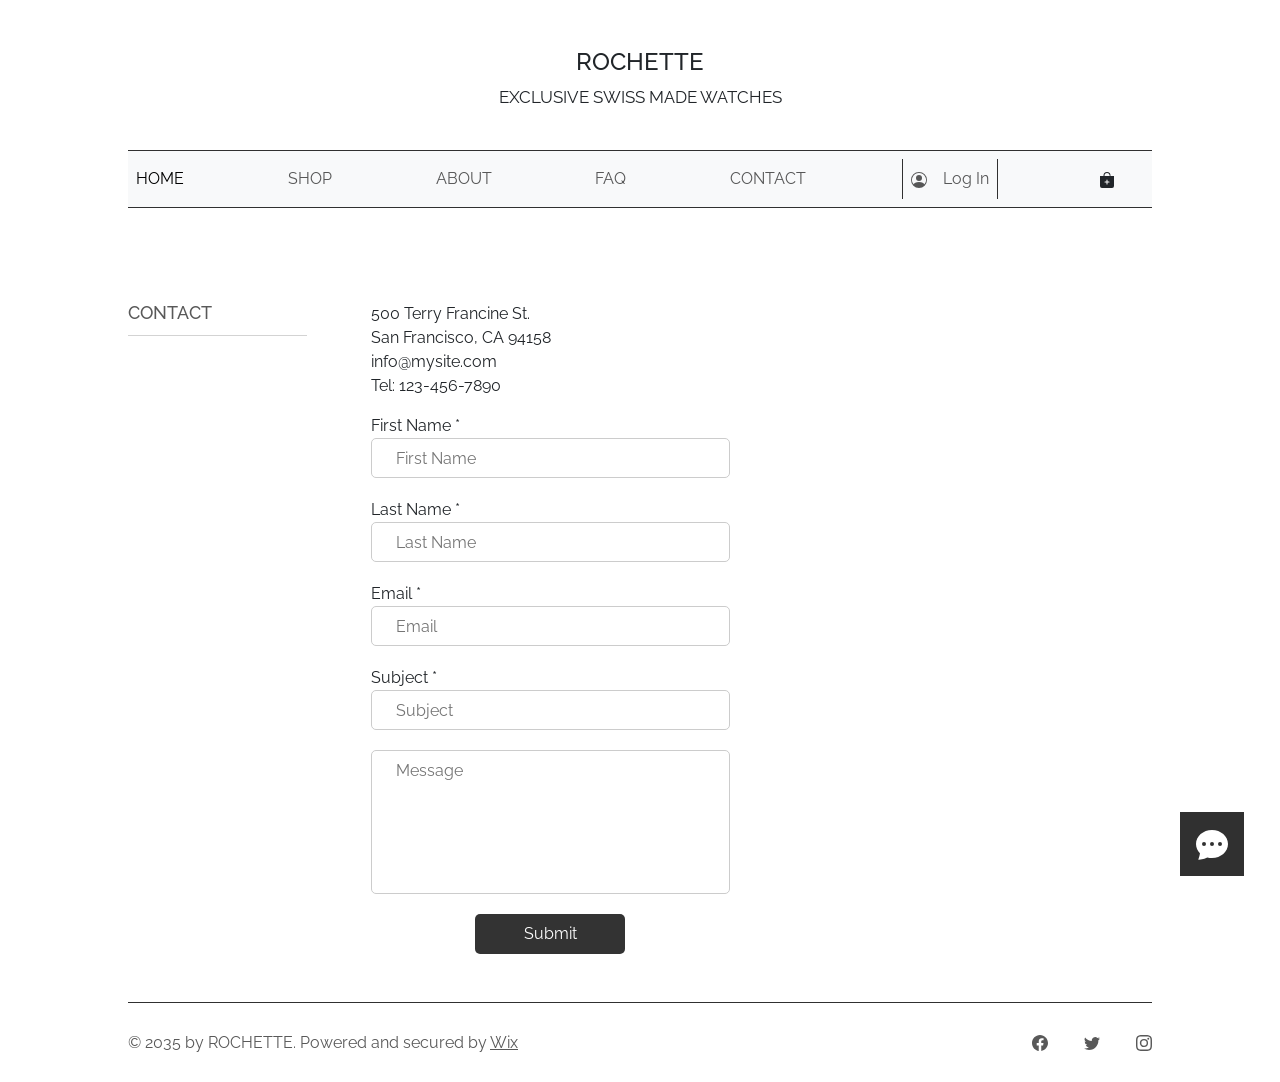
<file: luka/contact.html>
<!DOCTYPE html>
<html lang="en">
  <head>
    <meta charset="UTF-8" />
    <meta name="viewport" content="width=device-width, initial-scale=1.0" />
    <title>ROCHETTE Contact</title>
    <link rel="preconnect" href="https://fonts.googleapis.com" />
    <link rel="preconnect" href="https://fonts.gstatic.com" crossorigin />
    <link
      href="https://fonts.googleapis.com/css2?family=Raleway:ital,wght@0,100..900;1,100..900&display=swap"
      rel="stylesheet"
    />
    <link
      href="https://cdn.jsdelivr.net/npm/bootstrap@5.3.8/dist/css/bootstrap.min.css"
      rel="stylesheet"
      integrity="sha384-sRIl4kxILFvY47J16cr9ZwB07vP4J8+LH7qKQnuqkuIAvNWLzeN8tE5YBujZqJLB"
      crossorigin="anonymous"
    />
    <link rel="stylesheet" href="./style.css" />
  </head>
  <body>

    <!-- Header -->
    <header>
      <section class="title-container">
        <h1>ROCHETTE</h1>
        <p>EXCLUSIVE SWISS MADE WATCHES</p>
      </section>

      <nav class="navbar navbar-expand-lg bg-body-tertiary justify-content-end">
        <button
          class="navbar-toggler"
          type="button"
          data-bs-toggle="collapse"
          data-bs-target="#navbarSupportedContent"
          aria-controls="navbarSupportedContent"
          aria-expanded="false"
          aria-label="Toggle navigation">
          <span class="navbar-toggler-icon"></span>
        </button>

        <div class="collapse navbar-collapse" id="navbarSupportedContent">
          <ul class="navbar-nav mb-2 mb-lg-0">
            <li class="nav-item">
              <a class="nav-link active" href="./index.html">HOME</a>
            </li>
            <li class="nav-item">
              <a class="nav-link" href="./shop.html">SHOP</a>
            </li>
            <li class="nav-item">
              <a class="nav-link" href="./about.html">ABOUT</a>
            </li>
            <li class="nav-item">
              <a class="nav-link" href="./FAQ.html">FAQ</a>
            </li>
            <li class="nav-item">
              <a class="nav-link" href="./contact.html">CONTACT</a>
            </li>

            <!-- Login/Logout ღილაკი -->
            <li class="nav-item">
              <a href="./login.html" id="auth-link" class="nav-link with-border">
                <div class="icon">
                  <svg xmlns="http://www.w3.org/2000/svg" width="16" height="16" fill="currentColor" class="bi bi-person-circle" viewBox="0 0 16 16">
                    <path d="M11 6a3 3 0 1 1-6 0 3 3 0 0 1 6 0" />
                    <path fill-rule="evenodd" d="M0 8a8 8 0 1 1 16 0A8 8 0 0 1 0 8m8-7a7 7 0 0 0-5.468 11.37C3.242 11.226 4.805 10 8 10s4.757 1.225 5.468 2.37A7 7 0 0 0 8 1" />
                  </svg>
                </div>
                <span>Log In</span>
              </a>
            </li>

            <!-- Cart ღილაკი -->
            <li class="nav-item">
              <button class="btn" type="button" data-bs-toggle="offcanvas" data-bs-target="#offcanvasRight" aria-controls="offcanvasRight">
                <svg xmlns="http://www.w3.org/2000/svg" width="16" height="16" fill="currentColor" class="bi bi-bag-plus-fill" viewBox="0 0 16 16">
                  <path fill-rule="evenodd" d="M10.5 3.5a2.5 2.5 0 0 0-5 0V4h6zm1 0V4H15v10a2 2 0 0 1-2 2H3a2 2 0 0 1-2-2V4h3.5v-.5a3.5 3.5 0 1 1 7 0M8.5 8a.5.5 0 0 0-1 0v1.5H6a.5.5 0 0 0 0 1h1.5V12a.5.5 0 0 0 1 0v-1.5H10a.5.5 0 0 0 0-1H8.5z" />
                </svg>
              </button>
            </li>
          </ul>
        </div>
      </nav>
    </header>

    <!-- Main Content -->
    <main class="contact-main-content">
      <div class="contact-main-title">
        <h1>CONTACT</h1>
      </div>

      <section class="register-section">
        <p>
          500 Terry Francine St.<br />
          San Francisco, CA 94158<br />
          info@mysite.com<br />
          Tel: 123-456-7890
        </p>

        <!-- Contact Form -->
        <div id="contact-form" class="contact-form">
          <div class="form-group">
            <label>First Name *</label>
            <input type="text" id="first-name" placeholder="First Name" required />
          </div>
          <div class="form-group">
            <label>Last Name *</label>
            <input type="text" id="last-name" placeholder="Last Name" required />
          </div>
          <div class="form-group">
            <label>Email *</label>
            <input type="email" id="email" placeholder="Email" required />
          </div>
          <div class="form-group">
            <label>Subject *</label>
            <input type="text" id="subject" placeholder="Subject" required />
          </div>
          <textarea id="message" placeholder="Message" required></textarea>
          <button type="button" id="submit-btn">Submit</button>
        </div>
      </section>

      <!-- map -->
      <div class="map-container">
        <iframe
          src="https://www.google.com/maps/embed?pb=!1m18!1m12!1m3!1d3023.392398648398!2d-73.98565648459313!3d40.74881727932752!2m3!1f0!2f0!3f0!3m2!1i1024!2i768!4f13.1!3m3!1m2!1s0x89c259af18cfe6ff%3A0x6b42d868eead0f2f!2sEmpire%20State%20Building!5e0!3m2!1sen!2sus!4v1690000000000!5m2!1sen!2sus"
          style="border: 0"
          allowfullscreen=""
          loading="lazy"
          referrerpolicy="no-referrer-when-downgrade"
        ></iframe>
      </div>
    </main>

    <!-- Footer -->
    <footer class="contact-footer">
      <p>© 2035 by ROCHETTE. Powered and secured by <a href="https://www.wix.com/">Wix</a></p>
      <div class="icons">
        <svg xmlns="http://www.w3.org/2000/svg" width="16" height="16" fill="currentColor" class="bi bi-facebook" viewBox="0 0 16 16">
          <path d="M16 8.049c0-4.446-3.582-8.05-8-8.05C3.58 0-.002 3.603-.002 8.05c0 4.017 2.926 7.347 6.75 7.951v-5.625h-2.03V8.05H6.75V6.275c0-2.017 1.195-3.131 3.022-3.131.876 0 1.791.157 1.791.157v1.98h-1.009c-.993 0-1.303.621-1.303 1.258v1.51h2.218l-.354 2.326H9.25V16c3.824-.604 6.75-3.934 6.75-7.951" />
        </svg>
        <svg xmlns="http://www.w3.org/2000/svg" width="16" height="16" fill="currentColor" class="bi bi-twitter" viewBox="0 0 16 16">
          <path d="M5.026 15c6.038 0 9.341-5.003 9.341-9.334q.002-.211-.006-.422A6.7 6.7 0 0 0 16 3.542a6.7 6.7 0 0 1-1.889.518 3.3 3.3 0 0 0 1.447-1.817 6.5 6.5 0 0 1-2.087.793A3.286 3.286 0 0 0 7.875 6.03a9.32 9.32 0 0 1-6.767-3.429 3.29 3.29 0 0 0 1.018 4.382A3.3 3.3 0 0 1 .64 6.575v.045a3.29 3.29 0 0 0 2.632 3.218 3.2 3.2 0 0 1-.865.115 3 3 0 0 1-.614-.057 3.28 3.28 0 0 0 3.067 2.277A6.6 6.6 0 0 1 .78 13.58a6 6 0 0 1-.78-.045A9.34 9.34 0 0 0 5.026 15" />
        </svg>
        <svg xmlns="http://www.w3.org/2000/svg" width="16" height="16" fill="currentColor" class="bi bi-instagram" viewBox="0 0 16 16">
          <path d="M8 0C5.829 0 5.556.01 4.703.048 3.85.088 3.269.222 2.76.42a3.9 3.9 0 0 0-1.417.923A3.9 3.9 0 0 0 .42 2.76C.222 3.268.087 3.85.048 4.7.01 5.555 0 5.827 0 8.001c0 2.172.01 2.444.048 3.297.04.852.174 1.433.372 1.942.205.526.478.972.923 1.417.444.445.89.719 1.416.923.51.198 1.09.333 1.942.372C5.555 15.99 5.827 16 8 16s2.444-.01 3.298-.048c.851-.04 1.434-.174 1.943-.372a3.9 3.9 0 0 0 1.416-.923c.445-.445.718-.891.923-1.417.197-.509.332-1.09.372-1.942C15.99 10.445 16 10.173 16 8s-.01-2.445-.048-3.299c-.04-.851-.175-1.433-.372-1.941a3.9 3.9 0 0 0-.923-1.417A3.9 3.9 0 0 0 13.24.42c-.51-.198-1.092-.333-1.943-.372C10.443.01 10.172 0 7.998 0zm-.717 1.442h.718c2.136 0 2.389.007 3.232.046.78.035 1.204.166 1.486.275.373.145.64.319.92.599s.453.546.598.92c.11.281.24.705.275 1.485.039.843.047 1.096.047 3.231s-.008 2.389-.047 3.232c-.035.78-.166 1.203-.275 1.485a2.5 2.5 0 0 1-.599.919c-.28.28-.546.453-.92.598-.28.11-.704.24-1.485.276-.843.038-1.096.047-3.232.047s-2.39-.009-3.233-.047c-.78-.036-1.203-.166-1.485-.276a2.5 2.5 0 0 1-.92-.598 2.5 2.5 0 0 1-.6-.92c-.109-.281-.24-.705-.275-1.485-.038-.843-.046-1.096-.046-3.233s.008-2.388.046-3.231c.036-.78.166-1.204.276-1.486.145-.373.319-.64.599-.92s.546-.453.92-.598c.282-.11.705-.24 1.485-.276.738-.034 1.024-.044 2.515-.045zm4.988 1.328a.96.96 0 1 0 0 1.92.96.96 0 0 0 0-1.92m-4.27 1.122a4.109 4.109 0 1 0 0 8.217 4.109 4.109 0 0 0 0-8.217m0 1.441a2.667 2.667 0 1 1 0 5.334 2.667 2.667 0 0 1 0-5.334" />
        </svg>
      </div>
    </footer>

    <!-- Chat  -->
    <div class="message">
      <div class="svg">
        <svg xmlns="http://www.w3.org/2000/svg" width="32" height="32" fill="currentColor" class="bi bi-chat-dots-fill" viewBox="0 0 16 16">
          <path d="M16 8c0 3.866-3.582 7-8 7a9 9 0 0 1-2.347-.306c-.584.296-1.925.864-4.181 1.234-.2.032-.352-.176-.273-.362.354-.836.674-1.95.77-2.966C.744 11.37 0 9.76 0 8c0-3.866 3.582-7 8-7s8 3.134 8 7M5 8a1 1 0 1 0-2 0 1 1 0 0 0 2 0m4 0a1 1 0 1 0-2 0 1 1 0 0 0 2 0m3 1a1 1 0 1 0 0-2 1 1 0 0 0 0 2" />
        </svg>
      </div>
    </div>

    <!-- Cart Sidebar -->
    <div class="offcanvas offcanvas-end" tabindex="-1" id="offcanvasRight" aria-labelledby="offcanvasRightLabel">
      <div class="offcanvas-header">
        <h5 class="offcanvas-title" id="offcanvasRightLabel">CART</h5>
        <button type="button" class="btn-close" data-bs-dismiss="offcanvas" aria-label="Close"></button>
      </div>
      <div class="offcanvas-body">
        <p>Your cart is empty.</p>
      </div>
    </div>

    <!-- Success Popup -->
    <div id="success-popup" class="success-popup" style="display:none;">
      <div class="success-popup-content">
        <p>✓</p>
        <h3>Message Sent!</h3>
        <p>We'll get back to you soon.</p>
        <button onclick="closePopup()">Close</button>
      </div>
    </div>

    <script src="https://cdn.jsdelivr.net/npm/bootstrap@5.3.8/dist/js/bootstrap.bundle.min.js" integrity="sha384-FKyoEForCGlyvwx9Hj09JcYn3nv7wiPVlz7YYwJrWVcXK/BmnVDxM+D2scQbITxI" crossorigin="anonymous"></script>
    <script src="./js/auth.js"></script>
    <script src="./js/contact.js"></script>
  </body>
</html>
</file>
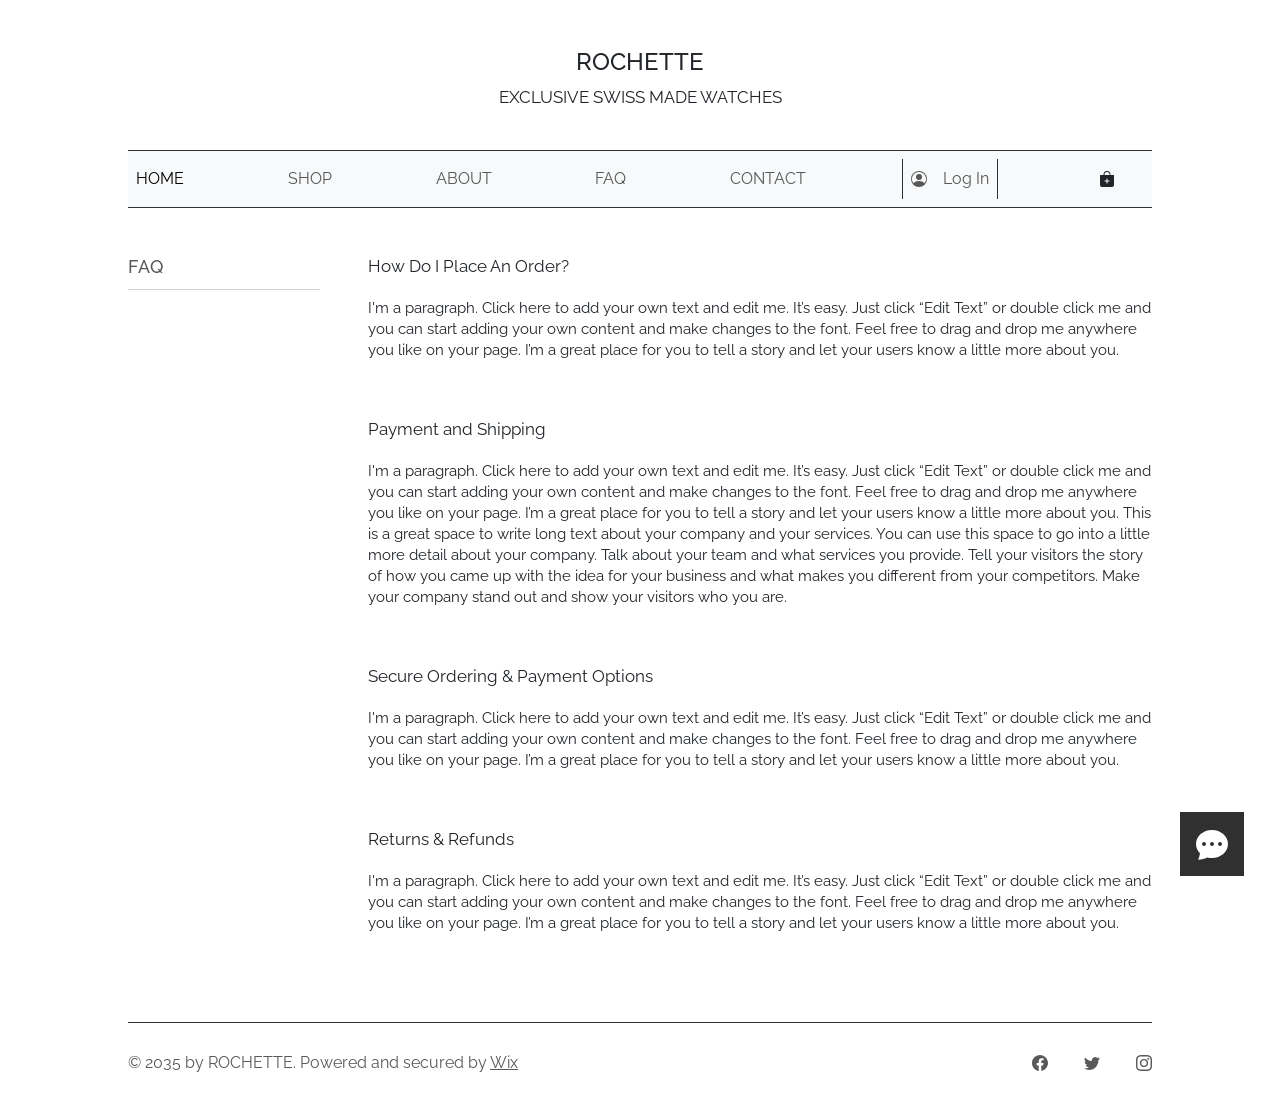
<file: luka/FAQ.html>
<html lang="en">
  <head>
    <meta charset="UTF-8" />
    <meta name="viewport" content="width=device-width, initial-scale=1.0" />
    <title>ROCHETTE Faq</title>
    <link rel="preconnect" href="https://fonts.googleapis.com" />
    <link rel="preconnect" href="https://fonts.gstatic.com" crossorigin />
    <link
      href="https://fonts.googleapis.com/css2?family=Raleway:ital,wght@0,100..900;1,100..900&display=swap"
      rel="stylesheet"
    />
    <link
      href="https://cdn.jsdelivr.net/npm/bootstrap@5.3.8/dist/css/bootstrap.min.css"
      rel="stylesheet"
      integrity="sha384-sRIl4kxILFvY47J16cr9ZwB07vP4J8+LH7qKQnuqkuIAvNWLzeN8tE5YBujZqJLB"
      crossorigin="anonymous"
    />
    <link rel="stylesheet" href="./style.css" />
  </head>
  <body>
    <header>
      <section class="title-container">
        <h1>ROCHETTE</h1>
        <p>EXCLUSIVE SWISS MADE WATCHES</p>
      </section>

      <nav class="navbar navbar-expand-lg bg-body-tertiary justify-content-end">
        <button
          class="navbar-toggler"
          type="button"
          data-bs-toggle="collapse"
          data-bs-target="#navbarSupportedContent"
          aria-controls="navbarSupportedContent"
          aria-expanded="false"
          aria-label="Toggle navigation"
        >
          <span class="navbar-toggler-icon"></span>
        </button>
        <div class="collapse navbar-collapse" id="navbarSupportedContent">
          <ul class="navbar-nav mb-2 mb-lg-0">
            <li class="nav-item">
              <a class="nav-link active" href="./index.html">HOME</a>
            </li>
            <li class="nav-item">
              <a class="nav-link" href="./shop.html">SHOP</a>
            </li>
            <li class="nav-item">
              <a class="nav-link" href="./about.html">ABOUT</a>
            </li>
            <li class="nav-item">
              <a class="nav-link" href="./FAQ.html">FAQ</a>
            </li>
            <li class="nav-item">
              <a class="nav-link" href="./contact.html">CONTACT</a>
            </li>
            <li class="nav-item">
              <a href="./login.html" id="auth-link" class="nav-link with-border">
                <div class="icon">
                  <svg
                    xmlns="http://www.w3.org/2000/svg"
                    width="16"
                    height="16"
                    fill="currentColor"
                    class="bi bi-person-circle"
                    viewBox="0 0 16 16">
                    <path d="M11 6a3 3 0 1 1-6 0 3 3 0 0 1 6 0" />
                    <path
                      fill-rule="evenodd" d="M0 8a8 8 0 1 1 16 0A8 8 0 0 1 0 8m8-7a7 7 0 0 0-5.468 11.37C3.242 11.226 4.805 10 8 10s4.757 1.225 5.468 2.37A7 7 0 0 0 8 1"/>
                  </svg>
                </div>
                <span>Log In</span></a 2>
            </li>
            <li class="nav-item">

              <button
                class="btn"
                type="button"
                data-bs-toggle="offcanvas"
                data-bs-target="#offcanvasRight"
                aria-controls="offcanvasRight"
              >

                <svg
                  xmlns="http://www.w3.org/2000/svg"
                  width="16"
                  height="16"
                  fill="currentColor"
                  class="bi bi-bag-plus-fill"
                  viewBox="0 0 16 16"
                >
                  <path
                    fill-rule="evenodd"
                    d="M10.5 3.5a2.5 2.5 0 0 0-5 0V4h6zm1 0V4H15v10a2 2 0 0 1-2 2H3a2 2 0 0 1-2-2V4h3.5v-.5a3.5 3.5 0 1 1 7 0M8.5 8a.5.5 0 0 0-1 0v1.5H6a.5.5 0 0 0 0 1h1.5V12a.5.5 0 0 0 1 0v-1.5H10a.5.5 0 0 0 0-1H8.5z"
                  /></svg
              ></a>
            </li>
          </ul>
        </div>
      </nav>
    </header>

    <main class="faq-main-content">
      <div class="faq-title">
        <h1>FAQ</h1>
      </div>

      <div class="faq-text">
        <span class="faq-text-titles">How Do I Place An Order?</span>

        <br />
        <br />

        <p>
          I'm a paragraph. Click here to add your own text and edit me. It’s
          easy. Just click “Edit Text” or double click me and you can start
          adding your own content and make changes to the font. Feel free to
          drag and drop me anywhere you like on your page. I’m a great place for
          you to tell a story and let your users know a little more about you.
        </p>

        <br />
        <br />

        <span class="faq-text-titles">Payment and Shipping</span>

        <br />
        <br />

        <p>
          I'm a paragraph. Click here to add your own text and edit me. It’s
          easy. Just click “Edit Text” or double click me and you can start
          adding your own content and make changes to the font. Feel free to
          drag and drop me anywhere you like on your page. I’m a great place for
          you to tell a story and let your users know a little more about you.
          This is a great space to write long text about your company and your
          services. You can use this space to go into a little more detail about
          your company. Talk about your team and what services you provide. Tell
          your visitors the story of how you came up with the idea for your
          business and what makes you different from your competitors. Make your
          company stand out and show your visitors who you are.
        </p>

        <br />
        <br />

        <span class="faq-text-titles">​Secure Ordering & Payment Options</span>

        <br />
        <br />

        <p>
          I'm a paragraph. Click here to add your own text and edit me. It’s
          easy. Just click “Edit Text” or double click me and you can start
          adding your own content and make changes to the font. Feel free to
          drag and drop me anywhere you like on your page. I’m a great place for
          you to tell a story and let your users know a little more about you.
        </p>
        ​ <br />
        <br />

        <span class="faq-text-titles">Returns & Refunds</span>

        <br />
        <br />

        <p>
          I'm a paragraph. Click here to add your own text and edit me. It’s
          easy. Just click “Edit Text” or double click me and you can start
          adding your own content and make changes to the font. Feel free to
          drag and drop me anywhere you like on your page. I’m a great place for
          you to tell a story and let your users know a little more about you.
        </p>
      </div>
    </main>

    <footer class="faq-footer">
      <p>
        © 2035 by ROCHETTE. Powered and secured by
        <a href="https://www.wix.com/">Wix</a>
      </p>

      <div class="icons">
        <svg
          xmlns="http://www.w3.org/2000/svg"
          width="16"
          height="16"
          fill="currentColor"
          class="bi bi-facebook"
          viewBox="0 0 16 16"
        >
          <path
            d="M16 8.049c0-4.446-3.582-8.05-8-8.05C3.58 0-.002 3.603-.002 8.05c0 4.017 2.926 7.347 6.75 7.951v-5.625h-2.03V8.05H6.75V6.275c0-2.017 1.195-3.131 3.022-3.131.876 0 1.791.157 1.791.157v1.98h-1.009c-.993 0-1.303.621-1.303 1.258v1.51h2.218l-.354 2.326H9.25V16c3.824-.604 6.75-3.934 6.75-7.951"
          />
        </svg>
        <svg
          xmlns="http://www.w3.org/2000/svg"
          width="16"
          height="16"
          fill="currentColor"
          class="bi bi-twitter"
          viewBox="0 0 16 16"
        >
          <path
            d="M5.026 15c6.038 0 9.341-5.003 9.341-9.334q.002-.211-.006-.422A6.7 6.7 0 0 0 16 3.542a6.7 6.7 0 0 1-1.889.518 3.3 3.3 0 0 0 1.447-1.817 6.5 6.5 0 0 1-2.087.793A3.286 3.286 0 0 0 7.875 6.03a9.32 9.32 0 0 1-6.767-3.429 3.29 3.29 0 0 0 1.018 4.382A3.3 3.3 0 0 1 .64 6.575v.045a3.29 3.29 0 0 0 2.632 3.218 3.2 3.2 0 0 1-.865.115 3 3 0 0 1-.614-.057 3.28 3.28 0 0 0 3.067 2.277A6.6 6.6 0 0 1 .78 13.58a6 6 0 0 1-.78-.045A9.34 9.34 0 0 0 5.026 15"
          />
        </svg>
        <svg
          xmlns="http://www.w3.org/2000/svg"
          width="16"
          height="16"
          fill="currentColor"
          class="bi bi-instagram"
          viewBox="0 0 16 16"
        >
          <path
            d="M8 0C5.829 0 5.556.01 4.703.048 3.85.088 3.269.222 2.76.42a3.9 3.9 0 0 0-1.417.923A3.9 3.9 0 0 0 .42 2.76C.222 3.268.087 3.85.048 4.7.01 5.555 0 5.827 0 8.001c0 2.172.01 2.444.048 3.297.04.852.174 1.433.372 1.942.205.526.478.972.923 1.417.444.445.89.719 1.416.923.51.198 1.09.333 1.942.372C5.555 15.99 5.827 16 8 16s2.444-.01 3.298-.048c.851-.04 1.434-.174 1.943-.372a3.9 3.9 0 0 0 1.416-.923c.445-.445.718-.891.923-1.417.197-.509.332-1.09.372-1.942C15.99 10.445 16 10.173 16 8s-.01-2.445-.048-3.299c-.04-.851-.175-1.433-.372-1.941a3.9 3.9 0 0 0-.923-1.417A3.9 3.9 0 0 0 13.24.42c-.51-.198-1.092-.333-1.943-.372C10.443.01 10.172 0 7.998 0zm-.717 1.442h.718c2.136 0 2.389.007 3.232.046.78.035 1.204.166 1.486.275.373.145.64.319.92.599s.453.546.598.92c.11.281.24.705.275 1.485.039.843.047 1.096.047 3.231s-.008 2.389-.047 3.232c-.035.78-.166 1.203-.275 1.485a2.5 2.5 0 0 1-.599.919c-.28.28-.546.453-.92.598-.28.11-.704.24-1.485.276-.843.038-1.096.047-3.232.047s-2.39-.009-3.233-.047c-.78-.036-1.203-.166-1.485-.276a2.5 2.5 0 0 1-.92-.598 2.5 2.5 0 0 1-.6-.92c-.109-.281-.24-.705-.275-1.485-.038-.843-.046-1.096-.046-3.233s.008-2.388.046-3.231c.036-.78.166-1.204.276-1.486.145-.373.319-.64.599-.92s.546-.453.92-.598c.282-.11.705-.24 1.485-.276.738-.034 1.024-.044 2.515-.045zm4.988 1.328a.96.96 0 1 0 0 1.92.96.96 0 0 0 0-1.92m-4.27 1.122a4.109 4.109 0 1 0 0 8.217 4.109 4.109 0 0 0 0-8.217m0 1.441a2.667 2.667 0 1 1 0 5.334 2.667 2.667 0 0 1 0-5.334"
          />
        </svg>
      </div>
    </footer>

    <div class="message">
      <div class="svg">
        <svg
          xmlns="http://www.w3.org/2000/svg"
          width="32"
          height="32"
          fill="currentColor"
          class="bi bi-chat-dots-fill"
          viewBox="0 0 16 16"
        >
          <path
            d="M16 8c0 3.866-3.582 7-8 7a9 9 0 0 1-2.347-.306c-.584.296-1.925.864-4.181 1.234-.2.032-.352-.176-.273-.362.354-.836.674-1.95.77-2.966C.744 11.37 0 9.76 0 8c0-3.866 3.582-7 8-7s8 3.134 8 7M5 8a1 1 0 1 0-2 0 1 1 0 0 0 2 0m4 0a1 1 0 1 0-2 0 1 1 0 0 0 2 0m3 1a1 1 0 1 0 0-2 1 1 0 0 0 0 2"
          />
        </svg>
      </div>
    </div>

    <div
      class="offcanvas offcanvas-end"
      tabindex="-1"
      id="offcanvasRight"
      aria-labelledby="offcanvasRightLabel"
    >
      <div class="offcanvas-header">
        <h5 class="offcanvas-title" id="offcanvasRightLabel">
          Offcanvas right
        </h5>
        <button
          type="button"
          class="btn-close"
          data-bs-dismiss="offcanvas"
          aria-label="Close"
        ></button>
      </div>
      <div
        class="offcanvas-body d-flex justify-content-center align-items-center"
      >
        <p>Your cart is empty.</p>
      </div>
    </div>

    <script
      src="https://cdn.jsdelivr.net/npm/bootstrap@5.3.8/dist/js/bootstrap.bundle.min.js"
      integrity="sha384-FKyoEForCGlyvwx9Hj09JcYn3nv7wiPVlz7YYwJrWVcXK/BmnVDxM+D2scQbITxI"
      crossorigin="anonymous"></script>
      <script src="./js/auth.js"></script>
  </body>
</html>
</file>
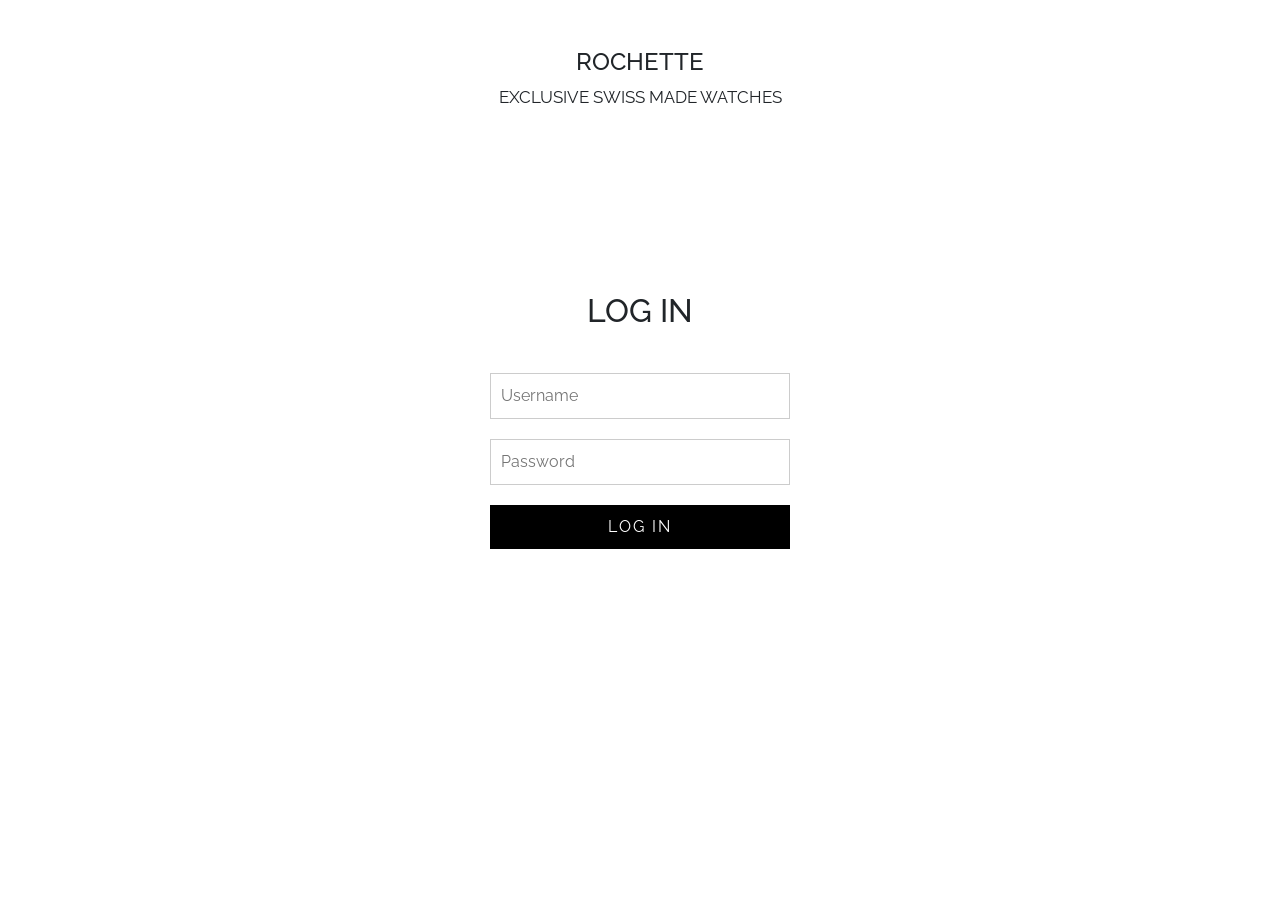
<file: luka/login.html>
<!DOCTYPE html>
<html lang="en">
<head>
    <meta charset="UTF-8" />
    <meta name="viewport" content="width=device-width, initial-scale=1.0" />
    <title>ROCHETTE - Login</title>
    <link rel="preconnect" href="https://fonts.googleapis.com" />
    <link rel="preconnect" href="https://fonts.gstatic.com" crossorigin />
    <link href="https://fonts.googleapis.com/css2?family=Raleway:ital,wght@0,100..900;1,100..900&display=swap" rel="stylesheet" />
    <link href="https://cdn.jsdelivr.net/npm/bootstrap@5.3.8/dist/css/bootstrap.min.css" rel="stylesheet" />
    <link rel="stylesheet" href="./style.css" />
</head>

<body>
    <header>
        <section class="title-container">
            <h1>ROCHETTE</h1>
            <p>EXCLUSIVE SWISS MADE WATCHES</p>
        </section>
    </header>

    <main class="login-main">
        <div class="login-container">
            <h2>LOG IN</h2>
            <div id="error-message" class="error" style="display:none; color:red;"></div>
            <form id="login-form">
                <input type="text" id="username" placeholder="Username" required />
                <input type="password" id="password" placeholder="Password" required />
                <button type="submit">LOG IN</button>
            </form>
        </div>
    </main>

    <script src="./js/login.js"></script>
    <script src="https://cdn.jsdelivr.net/npm/bootstrap@5.3.8/dist/js/bootstrap.bundle.min.js"></script>
</body>
<script src="js/login.js"></script>
</html>
</file>
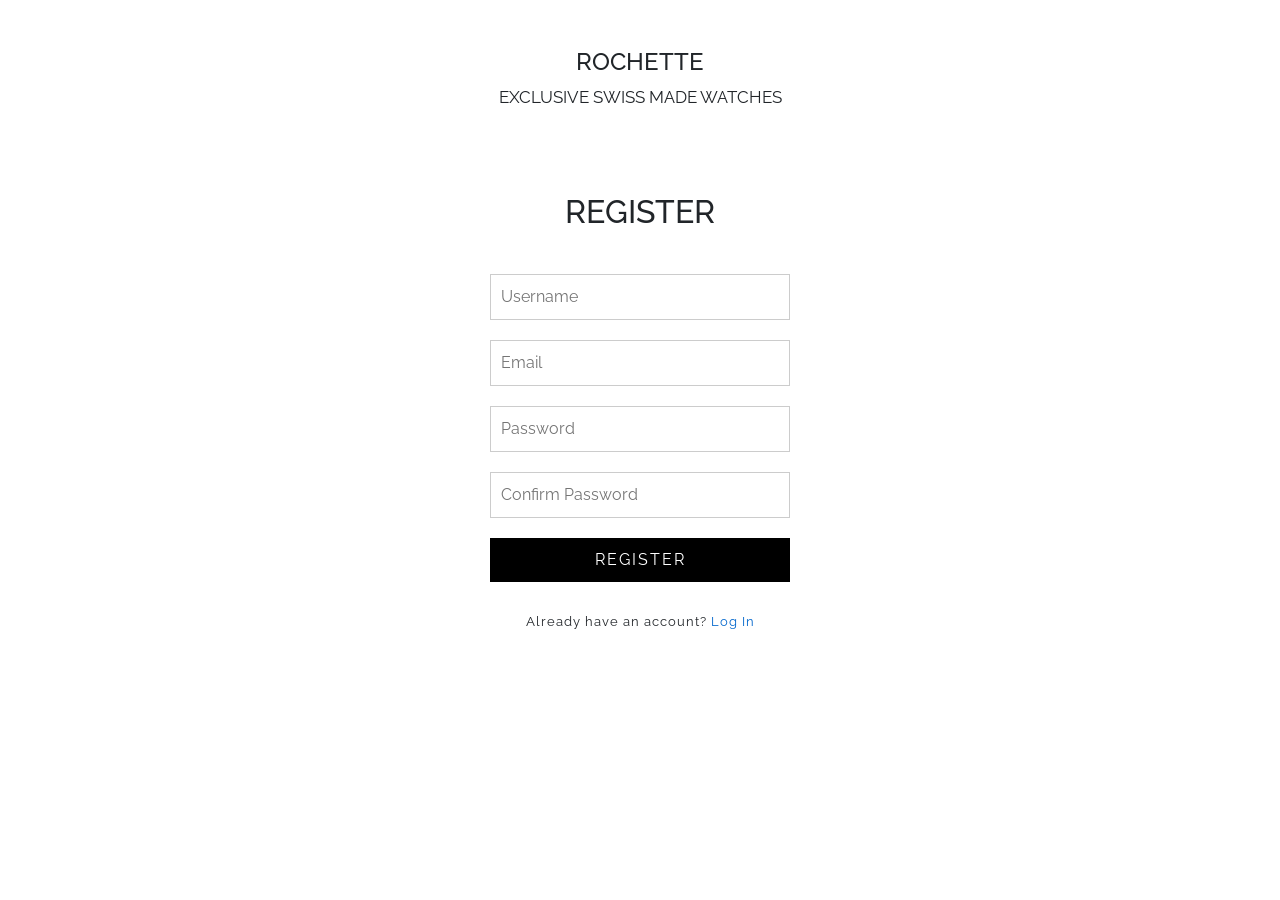
<file: luka/register.html>
<!DOCTYPE html>
<html lang="en">
<head>
    <meta charset="UTF-8" />
    <meta name="viewport" content="width=device-width, initial-scale=1.0" />
    <title>ROCHETTE - Register</title>
    <link rel="preconnect" href="https://fonts.googleapis.com" />
    <link rel="preconnect" href="https://fonts.gstatic.com" crossorigin />
    <link href="https://fonts.googleapis.com/css2?family=Raleway:ital,wght@0,100..900;1,100..900&display=swap" rel="stylesheet" />
    <link href="https://cdn.jsdelivr.net/npm/bootstrap@5.3.8/dist/css/bootstrap.min.css" rel="stylesheet" />
    <link rel="stylesheet" href="./style.css" />
</head>
<body>

    <header>
        <section class="title-container">
            <h1>ROCHETTE</h1>
            <p>EXCLUSIVE SWISS MADE WATCHES</p>
        </section>
    </header>

    <main class="login-main">
        <div class="login-container">
            <h2>REGISTER</h2>
            <div id="error-message" style="display:none; color:red;"></div>
            
            <form id="register-form">
                <input type="text" id="username" placeholder="Username" required />
                <input type="email" id="email" placeholder="Email" required />
                <input type="password" id="password" placeholder="Password" required />
                <input type="password" id="password2" placeholder="Confirm Password" required />
                <button type="submit">REGISTER</button>
            </form>

            <p class="register-link">
                Already have an account? 
                <a href="./login.html">Log In</a>
            </p>
        </div>
    </main>

    <script src="https://cdn.jsdelivr.net/npm/bootstrap@5.3.8/dist/js/bootstrap.bundle.min.js"></script>
    <script src="./js/register.js"></script>
</body>
</html>
</file>
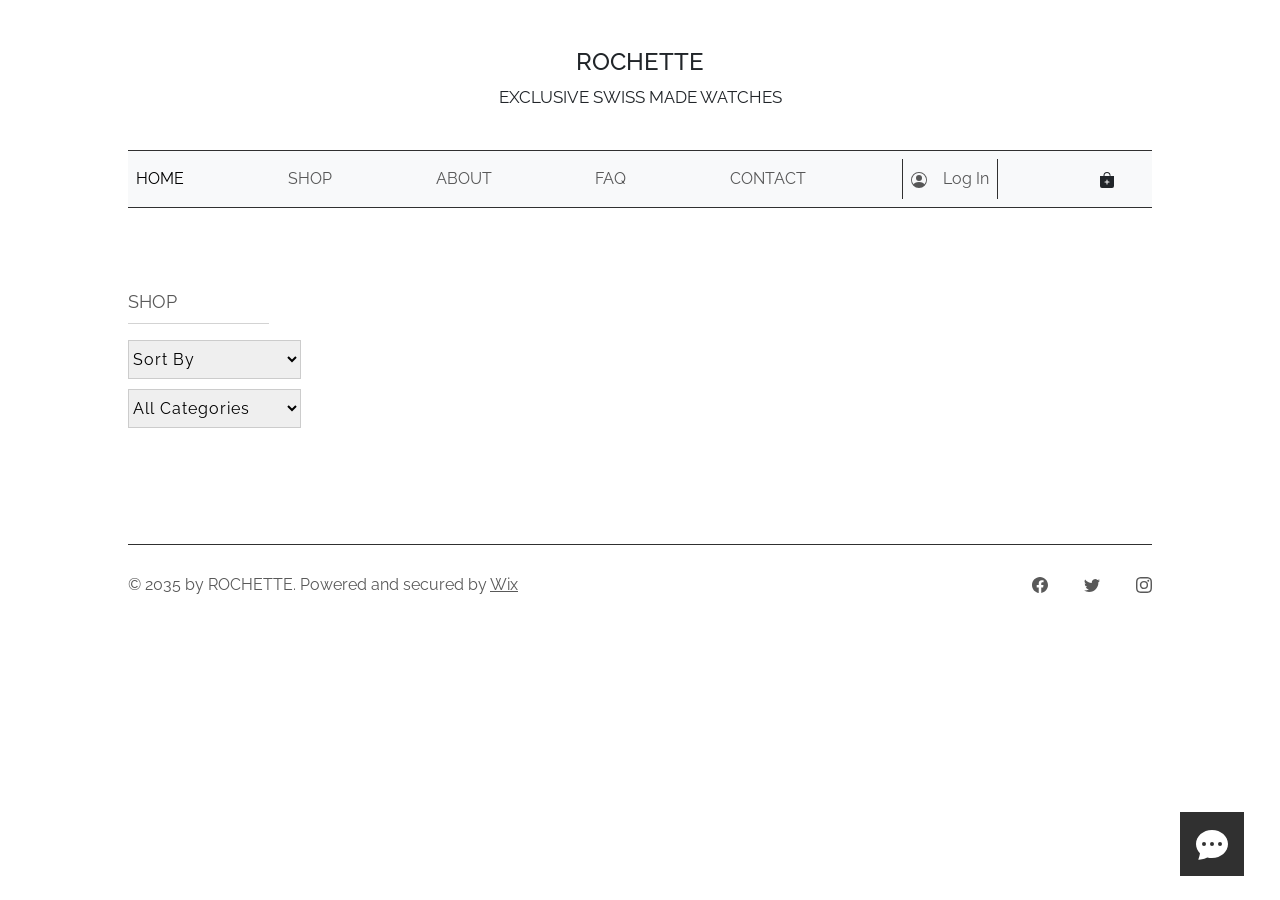
<file: luka/shop.html>
<!DOCTYPE html>
<html lang="en">
  <head>
    <meta charset="UTF-8" />
    <meta name="viewport" content="width=device-width, initial-scale=1.0" />
    <title>ROCHETTE Shop</title>
  </head>
</html>
<!DOCTYPE html>
<html lang="en">
  <head>
    <meta charset="UTF-8" />
    <meta name="viewport" content="width=device-width, initial-scale=1.0" />
    <title>Document</title>
    <link rel="preconnect" href="https://fonts.googleapis.com" />
    <link rel="preconnect" href="https://fonts.gstatic.com" crossorigin />
    <link
      href="https://fonts.googleapis.com/css2?family=Raleway:ital,wght@0,100..900;1,100..900&display=swap"
      rel="stylesheet"
    />
    <link
      href="https://cdn.jsdelivr.net/npm/bootstrap@5.3.8/dist/css/bootstrap.min.css"
      rel="stylesheet"
      integrity="sha384-sRIl4kxILFvY47J16cr9ZwB07vP4J8+LH7qKQnuqkuIAvNWLzeN8tE5YBujZqJLB"
      crossorigin="anonymous"
    />
    <link rel="stylesheet" href="./style.css" />
  </head>
  
  <body>
    <header>
      <section class="title-container">
        <h1>ROCHETTE</h1>
        <p>EXCLUSIVE SWISS MADE WATCHES</p>
      </section>

      <nav class="navbar navbar-expand-lg bg-body-tertiary justify-content-end">
        <button
          class="navbar-toggler"
          type="button"
          data-bs-toggle="collapse"
          data-bs-target="#navbarSupportedContent"
          aria-controls="navbarSupportedContent"
          aria-expanded="false"
          aria-label="Toggle navigation"
        >
          <span class="navbar-toggler-icon"></span>
        </button>
        <div class="collapse navbar-collapse" id="navbarSupportedContent">
          <ul class="navbar-nav mb-2 mb-lg-0">
            <li class="nav-item">
              <a class="nav-link active" href="./index.html">HOME</a>
            </li>
            <li class="nav-item">
              <a class="nav-link" href="./shop.html">SHOP</a>
            </li>
            <li class="nav-item">
              <a class="nav-link" href="./about.html">ABOUT</a>
            </li>
            <li class="nav-item">
              <a class="nav-link" href="./FAQ.html">FAQ</a>
            </li>
            <li class="nav-item">
              <a class="nav-link" href="./contact.html">CONTACT</a>
            </li>
            <li class="nav-item">
              <a href="./login.html" id="auth-link" class="nav-link with-border"
                ><div class="icon">
                  <svg
                    xmlns="http://www.w3.org/2000/svg"
                    width="16"
                    height="16"
                    fill="currentColor"
                    class="bi bi-person-circle"
                    viewBox="0 0 16 16"
                  >
                    <path d="M11 6a3 3 0 1 1-6 0 3 3 0 0 1 6 0" />
                    <path
                      fill-rule="evenodd"
                      d="M0 8a8 8 0 1 1 16 0A8 8 0 0 1 0 8m8-7a7 7 0 0 0-5.468 11.37C3.242 11.226 4.805 10 8 10s4.757 1.225 5.468 2.37A7 7 0 0 0 8 1"
                    />
                  </svg>
                </div>
                <span>Log In</span></a>
            </li>
            <li class="nav-item">

              <button
                class="btn"
                type="button"
                data-bs-toggle="offcanvas"
                data-bs-target="#offcanvasRight"
                aria-controls="offcanvasRight"
              >
              
                <svg
                  xmlns="http://www.w3.org/2000/svg"
                  width="16"
                  height="16"
                  fill="currentColor"
                  class="bi bi-bag-plus-fill"
                  viewBox="0 0 16 16"
                >
                  <path
                    fill-rule="evenodd"
                    d="M10.5 3.5a2.5 2.5 0 0 0-5 0V4h6zm1 0V4H15v10a2 2 0 0 1-2 2H3a2 2 0 0 1-2-2V4h3.5v-.5a3.5 3.5 0 1 1 7 0M8.5 8a.5.5 0 0 0-1 0v1.5H6a.5.5 0 0 0 0 1h1.5V12a.5.5 0 0 0 1 0v-1.5H10a.5.5 0 0 0 0-1H8.5z"
                  /></svg
              ></a>
            </li>
          </ul>
        </div>
      </nav>
    </header>

    <main class="shop-main">
    <div class="shop-header">
        <p class="shop">SHOP</p>
        <div class="sort-container">
            <select id="sort-select" onchange="loadWatches()">
                <option value="">Sort By</option>
                <option value="price">Price: Low to High</option>
                <option value="-price">Price: High to Low</option>
                <option value="name">Name: A-Z</option>
            </select>
            <select id="category-select" onchange="loadWatches()">
              <option value="">All Categories</option>
              <option value="1">Leather</option>
              <option value="2">Metal</option>
            </select>
        </div>
    </div>

    <section class="cards">
    </section>
</main>

    <footer>
      <p>
        © 2035 by ROCHETTE. Powered and secured by
        <a href="https://www.wix.com/">Wix</a>
      </p>

      <div class="icons">
        <svg
          xmlns="http://www.w3.org/2000/svg"
          width="16"
          height="16"
          fill="currentColor"
          class="bi bi-facebook"
          viewBox="0 0 16 16"
        >
          <path
            d="M16 8.049c0-4.446-3.582-8.05-8-8.05C3.58 0-.002 3.603-.002 8.05c0 4.017 2.926 7.347 6.75 7.951v-5.625h-2.03V8.05H6.75V6.275c0-2.017 1.195-3.131 3.022-3.131.876 0 1.791.157 1.791.157v1.98h-1.009c-.993 0-1.303.621-1.303 1.258v1.51h2.218l-.354 2.326H9.25V16c3.824-.604 6.75-3.934 6.75-7.951"
          />
        </svg>

        <svg
          xmlns="http://www.w3.org/2000/svg"
          width="16"
          height="16"
          fill="currentColor"
          class="bi bi-twitter"
          viewBox="0 0 16 16"
        >
          <path
            d="M5.026 15c6.038 0 9.341-5.003 9.341-9.334q.002-.211-.006-.422A6.7 6.7 0 0 0 16 3.542a6.7 6.7 0 0 1-1.889.518 3.3 3.3 0 0 0 1.447-1.817 6.5 6.5 0 0 1-2.087.793A3.286 3.286 0 0 0 7.875 6.03a9.32 9.32 0 0 1-6.767-3.429 3.29 3.29 0 0 0 1.018 4.382A3.3 3.3 0 0 1 .64 6.575v.045a3.29 3.29 0 0 0 2.632 3.218 3.2 3.2 0 0 1-.865.115 3 3 0 0 1-.614-.057 3.28 3.28 0 0 0 3.067 2.277A6.6 6.6 0 0 1 .78 13.58a6 6 0 0 1-.78-.045A9.34 9.34 0 0 0 5.026 15"
          />
        </svg>
        <svg
          xmlns="http://www.w3.org/2000/svg"
          width="16"
          height="16"
          fill="currentColor"
          class="bi bi-instagram"
          viewBox="0 0 16 16"
        >
          <path
            d="M8 0C5.829 0 5.556.01 4.703.048 3.85.088 3.269.222 2.76.42a3.9 3.9 0 0 0-1.417.923A3.9 3.9 0 0 0 .42 2.76C.222 3.268.087 3.85.048 4.7.01 5.555 0 5.827 0 8.001c0 2.172.01 2.444.048 3.297.04.852.174 1.433.372 1.942.205.526.478.972.923 1.417.444.445.89.719 1.416.923.51.198 1.09.333 1.942.372C5.555 15.99 5.827 16 8 16s2.444-.01 3.298-.048c.851-.04 1.434-.174 1.943-.372a3.9 3.9 0 0 0 1.416-.923c.445-.445.718-.891.923-1.417.197-.509.332-1.09.372-1.942C15.99 10.445 16 10.173 16 8s-.01-2.445-.048-3.299c-.04-.851-.175-1.433-.372-1.941a3.9 3.9 0 0 0-.923-1.417A3.9 3.9 0 0 0 13.24.42c-.51-.198-1.092-.333-1.943-.372C10.443.01 10.172 0 7.998 0zm-.717 1.442h.718c2.136 0 2.389.007 3.232.046.78.035 1.204.166 1.486.275.373.145.64.319.92.599s.453.546.598.92c.11.281.24.705.275 1.485.039.843.047 1.096.047 3.231s-.008 2.389-.047 3.232c-.035.78-.166 1.203-.275 1.485a2.5 2.5 0 0 1-.599.919c-.28.28-.546.453-.92.598-.28.11-.704.24-1.485.276-.843.038-1.096.047-3.232.047s-2.39-.009-3.233-.047c-.78-.036-1.203-.166-1.485-.276a2.5 2.5 0 0 1-.92-.598 2.5 2.5 0 0 1-.6-.92c-.109-.281-.24-.705-.275-1.485-.038-.843-.046-1.096-.046-3.233s.008-2.388.046-3.231c.036-.78.166-1.204.276-1.486.145-.373.319-.64.599-.92s.546-.453.92-.598c.282-.11.705-.24 1.485-.276.738-.034 1.024-.044 2.515-.045zm4.988 1.328a.96.96 0 1 0 0 1.92.96.96 0 0 0 0-1.92m-4.27 1.122a4.109 4.109 0 1 0 0 8.217 4.109 4.109 0 0 0 0-8.217m0 1.441a2.667 2.667 0 1 1 0 5.334 2.667 2.667 0 0 1 0-5.334"
          />
        </svg>
      </div>
    </footer>

    <div class="message">
      <div class="svg">
        <svg
          xmlns="http://www.w3.org/2000/svg"
          width="32"
          height="32"
          fill="currentColor"
          class="bi bi-chat-dots-fill"
          viewBox="0 0 16 16"
        >
          <path
            d="M16 8c0 3.866-3.582 7-8 7a9 9 0 0 1-2.347-.306c-.584.296-1.925.864-4.181 1.234-.2.032-.352-.176-.273-.362.354-.836.674-1.95.77-2.966C.744 11.37 0 9.76 0 8c0-3.866 3.582-7 8-7s8 3.134 8 7M5 8a1 1 0 1 0-2 0 1 1 0 0 0 2 0m4 0a1 1 0 1 0-2 0 1 1 0 0 0 2 0m3 1a1 1 0 1 0 0-2 1 1 0 0 0 0 2"
          />
        </svg>
      </div>
    </div>

    <div
      class="offcanvas offcanvas-end"
      tabindex="-1"
      id="offcanvasRight"
      aria-labelledby="offcanvasRightLabel"
    >
      <div class="offcanvas-header">
        <h5 class="offcanvas-title" id="offcanvasRightLabel">CART</h5>
        <button
          type="button"
          class="btn-close"
          data-bs-dismiss="offcanvas"
          aria-label="Close"
        ></button>
      </div>
      <div
        class="offcanvas-body d-flex justify-content-center align-items-center"
      >
        <p>Your cart is empty.</p>
      </div>
    </div>

    <script
      src="https://cdn.jsdelivr.net/npm/bootstrap@5.3.8/dist/js/bootstrap.bundle.min.js"
      integrity="sha384-FKyoEForCGlyvwx9Hj09JcYn3nv7wiPVlz7YYwJrWVcXK/BmnVDxM+D2scQbITxI"
      crossorigin="anonymous"></script>
    <script src="./js/auth.js"></script>
    <script src="./js/shop.js"></script>
  </body>
</html>
</file>
<file: luka/style.css>
.index-main .carousel-continer .additional-information button {
  border: 1px solid #484848;
  padding: 8px 24px;
  font-size: 12px;
  background-color: transparent;
}

body {
  margin: 0;
  font-family: "Raleway", sans-serif;
  position: relative;
}

.message {
  position: fixed;
  z-index: 3;
  bottom: 24px;
  right: 36px;
  background-color: #303030;
  padding: 16px;
}
.message svg {
  width: 32px;
  height: 32px;
  color: white;
}

header {
  width: 80%;
  margin: auto;
  margin-top: 24px;
  padding: 24px 0;
  display: flex;
  justify-content: space-between;
  align-items: center;
  gap: 24px;
  flex-direction: column;
}
header .title-container h1,
header .title-container p {
  text-align: center;
}
header .title-container h1 {
  font-size: 24px;
}
header .title-container p {
  font-size: 17px;
}
header nav {
  width: 100%;
  margin: 0;
  padding: 8px 0;
  border-top: 1px solid #303030;
  border-bottom: 1px solid #303030;
}
header nav ul {
  width: 100%;
  margin: auto 0;
  padding: 0 24px;
  display: flex;
  justify-content: space-between;
  align-items: center;
  gap: 24px;
  flex-direction: row;
}
header nav ul li {
  list-style: none;
}
header nav ul li a {
  padding: 8px 16px;
  font-size: 15px;
  text-decoration: none;
  color: #303030;
  white-space: nowrap;
  transition: 0.3s;
}
header nav ul li a.active {
  color: #a8a8a8;
}
header nav ul li a:hover {
  color: #a8a8a8;
}
header nav ul li a.with-border {
  display: flex;
  justify-content: space-between;
  align-items: center;
  gap: 16px;
  flex-direction: row;
  border-right: 1px solid #303030;
  border-left: 1px solid #303030;
  padding: 8px;
}

.login-main {
  display: flex;
  justify-content: center;
  align-items: center;
  min-height: 60vh;
}

.login-container {
  display: flex;
  flex-direction: column;
  align-items: center;
  gap: 15px;
  padding: 40px;
}

.login-container input {
  width: 300px;
  padding: 10px;
  border: 1px solid #ccc;
  display: flex;
  margin-top: 20px;
}

.login-container button {
  width: 300px;
  padding: 10px;
  background-color: black;
  color: white;
  border: none;
  cursor: pointer;
  letter-spacing: 2px;
  margin-top: 20px;
}

.login-container button:hover {
  background-color: #333;
}

.register-link {
    margin-top: 15px;
    font-family: 'Raleway', sans-serif;
    font-size: 13px;
    letter-spacing: 1px;
}

.register-link a {
    color: #0066cc;
    text-decoration: none;
}

.register-link a:hover {
    text-decoration: underline;
}

.sort-container {
    display: flex;
    flex-direction: column;
    gap: 10px;
}

.sort-container select {
  padding: 8px 0px;
  border: 1px solid #ccc;
  font-family: 'Raleway', sans-serif;
  letter-spacing: 1px;
  cursor: pointer;
}

.shop-header {
  display: flex;
  flex-direction: column;
  align-items: flex-start;
  margin-bottom: 20px;
}

.shop-main {
  padding: 40px 60px;
}

.cards {
  display: grid;
  grid-template-columns: repeat(3, 1fr);
  gap: 30px;
  width: 100%;
}

/* Add to Cart button */
.card .info button {
    color: black;
    border: 1px solid black;
    padding: 8px 16px;
    letter-spacing: 1px;
    font-family: 'Raleway', sans-serif;
    cursor: pointer;
    width: 100%;
    margin-top: 8px;
}

.card .info button:hover {
    background-color: #5e5e5e;
    color: white;
}

/* cart item */
.cart-item {
    display: flex;
    align-items: center;
    gap: 15px;
    padding: 15px 0;
    border-bottom: 1px solid #eee;
    width: 100%;
}

.cart-item img {
    width: 80px;
    height: 80px;
    object-fit: cover;
}

.cart-item-info {
    flex: 1;
}

.cart-item-info p {
    margin: 0;
    font-size: 13px;
}

.cart-item button {
    background: none;
    border: none;
    cursor: pointer;
    font-size: 16px;
}

.cart-total {
    font-weight: bold;
    margin-top: 15px;
    text-align: right;
}

/* Offcanvas */
.offcanvas-body {
    display: flex !important;
    flex-direction: column !important;
    align-items: flex-start !important;
    justify-content: flex-start !important;
    overflow-y: auto;
    padding: 15px;
}

.offcanvas-title {
    font-family: 'Raleway', sans-serif;
    letter-spacing: 2px;
}

/* contact message sent */
.success-popup {
    position: fixed;
    top: 0;
    left: 0;
    width: 100%;
    height: 100%;
    background: rgba(0,0,0,0.5);
    display: flex;
    justify-content: center;
    align-items: center;
    z-index: 9999;
}

.success-popup-content {
    background: white;
    padding: 40px;
    text-align: center;
    letter-spacing: 2px;
    font-family: 'Raleway', sans-serif;
}

.success-popup-content p:first-child {
    font-size: 40px;
    color: black;
}

.success-popup-content button {
    background: black;
    color: white;
    border: none;
    padding: 10px 30px;
    margin-top: 15px;
    cursor: pointer;
    letter-spacing: 2px;
}

.index-main {
  width: 80%;
  margin: auto;
  display: grid;
  grid-template-columns: repeat(1, auto);
  grid-template-rows: repeat(2, auto);
  gap: 72px;
}
.index-main .carousel-continer {
  position: relative;
  z-index: 1;
}
.index-main .carousel-continer .additional-information {
  padding: 24px;
  width: 40%;
  background-color: rgba(255, 255, 255, 0.65);
  position: absolute;
  z-index: 2;
  top: 36px;
  left: 36px;
  display: flex;
  justify-content: center;
  align-items: flex-start;
  gap: 3vh;
  flex-direction: column;
}
.index-main .carousel-continer .additional-information .title {
  font-size: 30px;
  margin: 8px 0;
}
.index-main .carousel-continer .additional-information .desctiption {
  font-size: 14px;
}
.index-main .cards {
  display: grid;
  grid-template-columns: repeat(4, auto);
  grid-template-rows: repeat(1, auto);
  gap: 16px;
}
.index-main .cards .card {
  border: 3px solid #a8a8a8;
  border-radius: 0;
  display: grid;
  grid-template-columns: repeat(1, auto);
  grid-template-rows: repeat(2, auto);
  gap: 48px;
}
.index-main .cards .card img {
  width: 100%;
}
.index-main .cards .card .info {
  display: flex;
  justify-content: center;
  align-items: center;
  gap: 0px;
  flex-direction: column;
}
.index-main .cards .card .info h6 {
  font-weight: bold;
}
.index-main .cards .card .info p {
  font-size: 14px;
}
.index-main .cards .card .info h6,
.index-main .cards .card .info p {
  color: #303030;
}

.shop-main {
  padding: 48px 0;
  width: 80%;
  margin: auto;
  display: grid;
  grid-template-columns: repeat(2, auto);
  grid-template-rows: repeat(1, auto);
  gap: 24px;
  grid-template-columns: auto 1fr;
}
.shop-main .shop {
  font-size: 18px;
  color: #595959;
  padding: 8px 0;
  width: 11vw;
  height: -moz-min-content;
  height: min-content;
  border-bottom: 1px solid rgba(168, 168, 168, 0.5);
}
.shop-main .cards {
  display: grid;
  grid-template-columns: repeat(3, auto);
  grid-template-rows: repeat(auto, auto);
  gap: 48px;
}
.shop-main .cards .card {
  border: none;
  display: grid;
  grid-template-columns: repeat(1, auto);
  grid-template-rows: repeat(2, auto);
  gap: 24px;
}
.shop-main .cards .card img {
  width: 100%;
}
.shop-main .cards .card .info p span {
  text-decoration: line-through;
}

footer {
  width: 80%;
  margin: auto;
  height: 80px;
  border-top: 1px solid #303030;
  margin-top: 48px;
  display: flex;
  justify-content: space-between;
  align-items: center;
  gap: 24px;
  flex-direction: row;
}
footer p {
  margin: 0;
  color: #595959;
}
footer p a {
  color: #595959;
}
footer .icons {
  display: flex;
  justify-content: space-between;
  align-items: center;
  gap: 36px;
  flex-direction: row;
}
footer .icons svg {
  color: #595959;
}

.about-main-content,
.faq-main-content,
.contact-main-content {
  width: 80%;
  margin: auto;
  margin-top: 70px;
  display: flex;
  justify-content: space-between;
  align-items: flex-start;
  gap: 64px;
  flex-direction: row;
}
.about-main-content .about-title h1,
.about-main-content .faq-title h1,
.about-main-content .contact-main-title h1,
.faq-main-content .about-title h1,
.faq-main-content .faq-title h1,
.faq-main-content .contact-main-title h1,
.contact-main-content .about-title h1,
.contact-main-content .faq-title h1,
.contact-main-content .contact-main-title h1 {
  font-size: 18px;
  color: rgb(89, 89, 89);
  position: relative;
  display: inline-block;
  padding-bottom: 12px;
}
.about-main-content .about-title h1::after,
.about-main-content .faq-title h1::after,
.about-main-content .contact-main-title h1::after,
.faq-main-content .about-title h1::after,
.faq-main-content .faq-title h1::after,
.faq-main-content .contact-main-title h1::after,
.contact-main-content .about-title h1::after,
.contact-main-content .faq-title h1::after,
.contact-main-content .contact-main-title h1::after {
  content: "";
  position: absolute;
  left: 0;
  bottom: 0;
  width: 100%;
  height: 0.5px;
  background-color: rgba(168, 168, 168, 0.5);
}
.about-main-content .about-text,
.faq-main-content .about-text,
.contact-main-content .about-text {
  width: 355px;
  line-height: 1.4em;
  font-size: 16px;
}
.about-main-content .about-watch-img,
.faq-main-content .about-watch-img,
.contact-main-content .about-watch-img {
  align-self: center;
}
@media (max-width: 991px) {
  .about-main-content,
  .faq-main-content,
  .contact-main-content {
    width: 80%;
    margin: auto;
    flex-direction: column;
    gap: 10px;
    padding: 24px 0;
  }
  .about-main-content .about-title,
  .about-main-content .about-title h1,
  .faq-main-content .about-title,
  .faq-main-content .about-title h1,
  .contact-main-content .about-title,
  .contact-main-content .about-title h1 {
    width: 100%;
  }
  .about-main-content .about-title h1::after,
  .faq-main-content .about-title h1::after,
  .contact-main-content .about-title h1::after {
    width: 100%;
  }
  .about-main-content .about-watch-img,
  .faq-main-content .about-watch-img,
  .contact-main-content .about-watch-img {
    order: 1;
    width: 100%;
  }
  .about-main-content .about-watch-img img,
  .faq-main-content .about-watch-img img,
  .contact-main-content .about-watch-img img {
    width: 100%;
  }
  .about-main-content .about-text,
  .faq-main-content .about-text,
  .contact-main-content .about-text {
    width: 100%;
    order: 2;
  }
}

.contact-main-content {
  display: grid !important;
  grid-template-columns: 1fr 2fr 2fr;
}
.contact-main-content .contact-main-title h1 {
  width: 100%;
}

.faq-main-content {
  width: 80%;
  margin: auto;
  display: grid;
  grid-template-columns: 15vw auto;
  gap: 48px;
  padding: 24px 0;
}
.faq-main-content .faq-title,
.faq-main-content .faq-title h1 {
  width: 100%;
}
.faq-main-content .faq-text {
  width: 100%;
  font-size: 15px;
  line-height: 1.4em;
}
.faq-main-content .faq-text-titles {
  font-size: 17px;
}

.section {
  display: flex;
  flex-direction: column;
  gap: 48px;
}

.contact-form {
  display: grid;
  gap: 20px;
}
.contact-form input,
.contact-form textarea {
  width: 100%;
  box-sizing: border-box;
  padding: 8px 24px;
  font-size: 16px;
  border: 1px solid #ccc;
  border-radius: 5px;
}
.contact-form input {
  height: 40px;
}
.contact-form textarea {
  height: 144px;
  width: 100%;
  resize: none;
}
.contact-form button {
  width: 150px;
  height: 40px;
  background: #333;
  color: #fff;
  border: none;
  border-radius: 5px;
  cursor: pointer;
  margin: 0 auto;
  float: right;
}

.map-container {
  width: 100%;
  max-width: 800px;
  margin: 20px auto;
}
.map-container iframe {
  width: 100%;
  height: 400px;
  border: none;
}

@media screen and (max-width: 1024px) {
  .contact-main-content {
    grid-template-columns: 1fr;
  }
  .index-main .carousel-continer .additional-information {
    width: 50%;
    top: 12px;
    left: 12px;
  }
  .index-main .carousel-continer .additional-information .title {
    font-size: 20px !important;
  }
  .index-main .carousel-continer .additional-information .description {
    font-size: 14px;
  }
}
@media screen and (max-width: 768px) {
  .index-main .carousel-continer .additional-information {
    display: none;
  }
  .index-main {
    gap: 48px;
  }
  .index-main .cards {
    grid-template-columns: repeat(2, 1fr);
    grid-template-rows: repeat(2, 1fr);
  }
  .index-main .cards .card {
    gap: 24px;
  }
  .index-main .cards .card h6 {
    font-size: 14px;
  }
  .index-main .cards .card p {
    font-size: 12px;
    margin-bottom: 8px;
  }
  .message {
    padding: 8px;
  }
  .message svg {
    width: 24px !important;
    height: 24px !important;
  }
  footer {
    flex-direction: column-reverse;
    gap: 12px;
    padding: 16px 0;
    height: -moz-min-content;
    height: min-content;
  }
  footer p {
    font-size: 12px;
  }
  .shop-main {
    padding: 24px 0;
    grid-template-columns: 1fr;
  }
  .shop-main .shop {
    width: 100%;
  }
  .shop-main .cards {
    gap: 24px;
    grid-template-columns: repeat(2, 1fr);
  }
  .faq-main-content {
    grid-template-columns: 1fr;
    gap: 24px;
  }
  .faq-main-content p {
    font-size: 14px;
  }
}
@media screen and (max-width: 425px) {
  .shop-main .cards {
    grid-template-columns: repeat(1, 1fr);
  }
  .about-main-content .about-text {
    font-size: 14px;
  }
  .index-main {
    gap: 24px;
  }
}/*# sourceMappingURL=style.css.map */
</file>
